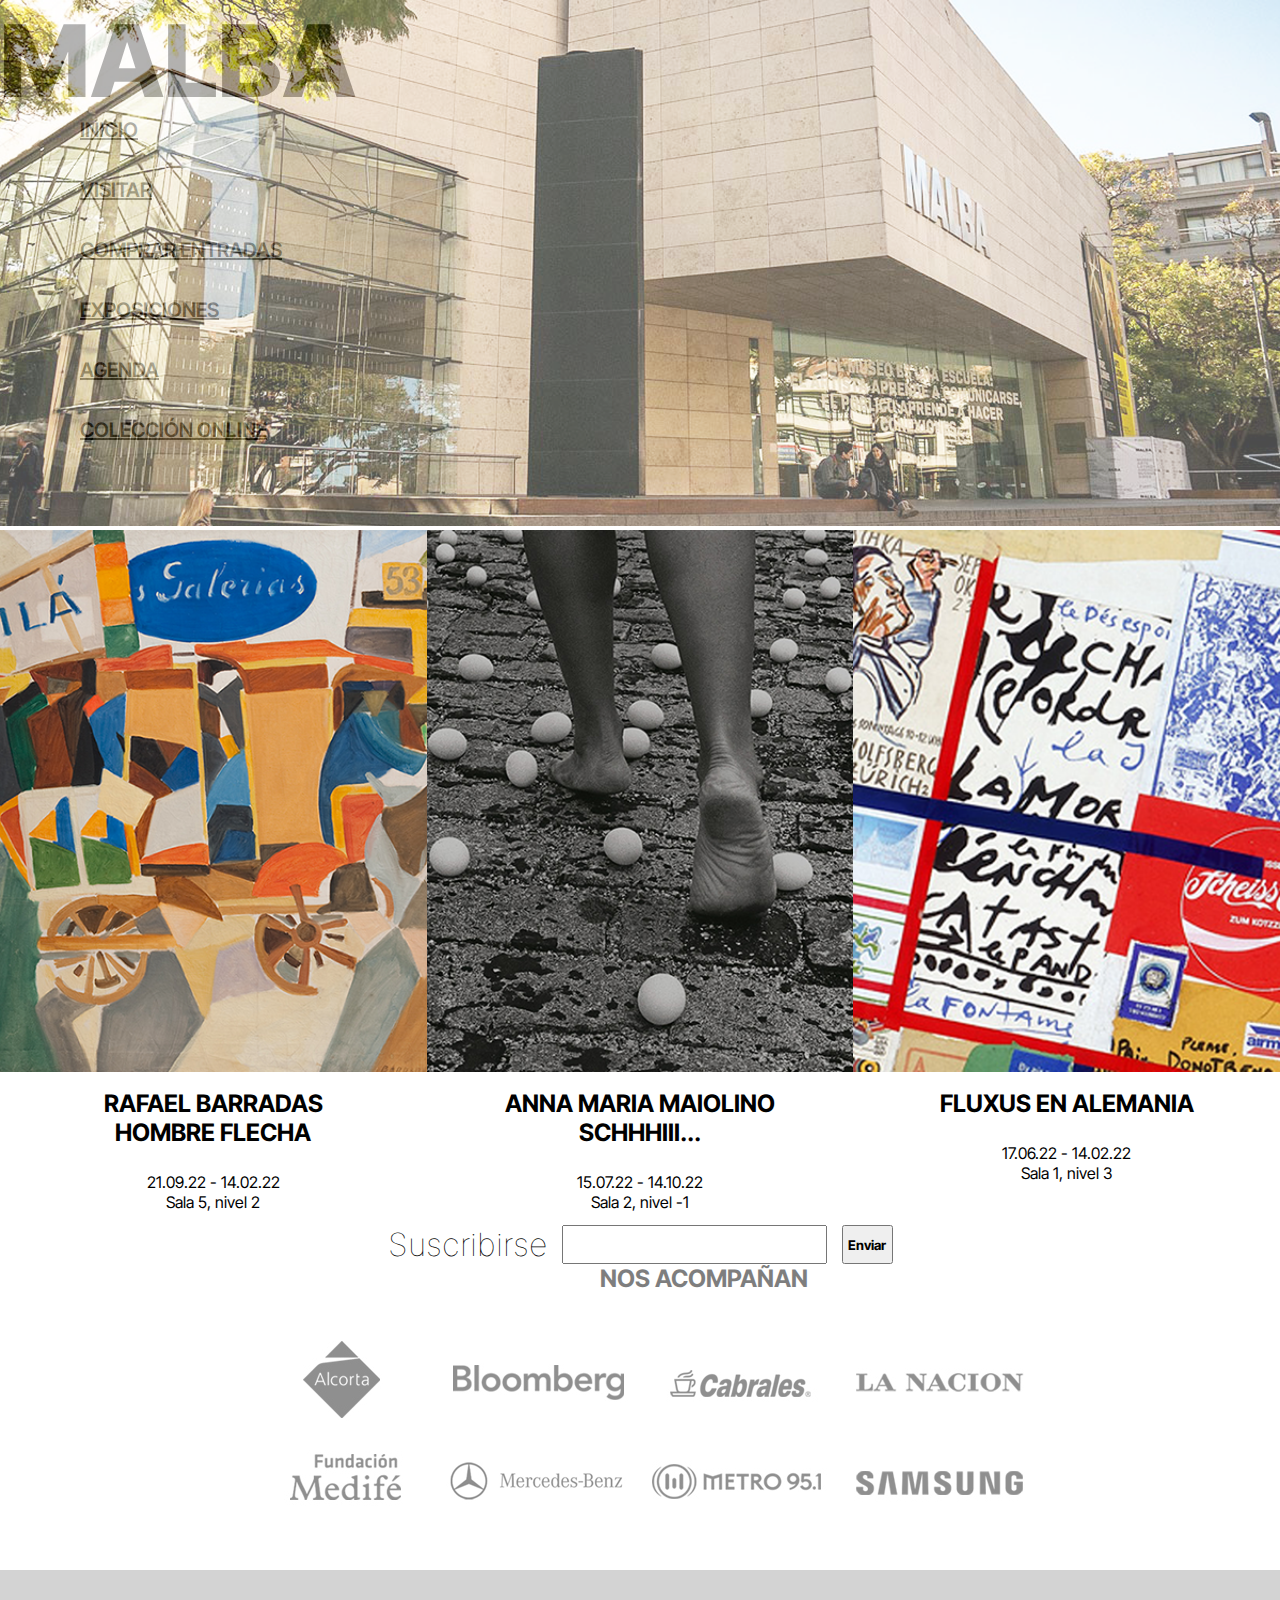
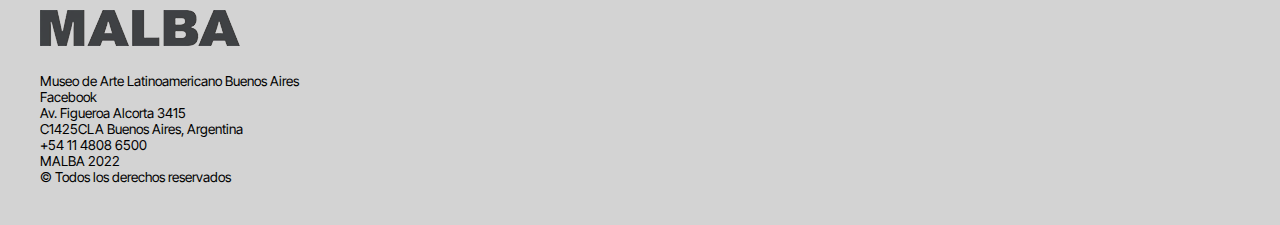
<file: 44900_MarianaDelGaizo - entrega1/index.html>
<!DOCTYPE html>
<html lang="en">
<head>
    <meta charset="UTF-8">
    <meta http-equiv="X-UA-Compatible" content="IE=edge">
    <meta name="viewport" content="width=device-width, initial-scale=1.0">
    <title>Museo de Arte Latinoamericano de Buenos Aires - MALBA</title>
    <link rel="icon" type="image/png" sizes="16x16" href=""> <!--falta el favicon-->
    <link rel="stylesheet" href="estilos-entrega1/estilos-entrega1.css"> 
    <link rel="preconnect" href="https://fonts.googleapis.com">
    <link rel="preconnect" href="https://fonts.gstatic.com" crossorigin>
    <link rel="preconnect" href="https://fonts.googleapis.com">
    <link rel="preconnect" href="https://fonts.gstatic.com" crossorigin>
    <link href="https://fonts.googleapis.com/css2?family=Inter+Tight:ital,wght@0,300;0,400;0,500;0,600;0,700;1,300;1,400;1,500;1,600;1,700&display=swap" rel="stylesheet">     <!--PONER FAVICON-->

</head>
<body id="body_grid">

    <header>
        <h1 class="h1__home">MALBA</h1>
        <div>
            <nav class="nav__home">
                <ul>
                    <!--position relative + z-index sobre la foto-->
                    <li> <a href="index.html">Inicio</a></li>
                    <li> <a href="pages/visitar.html">Visitar</a></li>
                    <li> <a href="pages/comprar-entradas.html">Comprar entradas</a></li>
                    <li> <a href="pages/exposiciones.html">Exposiciones</a>
                        <ul class="d-none">
                            <li>pasadas</li>
                            <li>presentes</li>
                            <li>futuras</li>
                        </ul>
                    </li>
                    <li> <a href="pages/agenda.html">Agenda</a></li>
                    <li> <a href="pages/coleccion-online.html">Colección Online</a></li>
                </ul>

                <!--https://developer.mozilla.org/es/docs/Web/CSS/@keyframes para que aparezca mas tarde-->
            
            </nav>
            <div class="divImg">
                <img src="images-entrega1/home/malba-home.png" alt="Museo Malba" id="divImg__img"/>
            </div>

        </div>
    </header>

    <main>
        <section class="grid-exposiciones">
                    <div class="grid-exposiciones1">
                        <img src="images-entrega1/home/exposiciones-1.png" alt="Exposición Hombre flecha" class="exposiciones__img" />
                        <div class="grid-exposiciones-information">
                                <div class="section__exposiciones__artista__muestra">
                                    <p>Rafael Barradas</p>
                                    <p class="p_bold">Hombre flecha</p>
                                </div>
                                <div class="section__exposiciones__fecha__sala">
                                    <p class="p_bold">21.09.22 - 14.02.22</p>
                                    <p>Sala 5, nivel 2</p>
                                </div>
                        </div>
                    </div>

                    <div class="grid-exposiciones2">
                            <img src="images-entrega1/home/exposiciones-2.png" alt="Exposicion Schhhiii" class="exposiciones__img"/>
                            <div class="section__exposiciones__artista__muestra">
                            <p>Anna Maria Maiolino</p>
                            <p class="p_bold">Schhhiii...</p>
                            </div>
                        <div class="section__exposiciones__fecha__sala">
                            <p class="p_bold">15.07.22 - 14.10.22</p>
                            <p>Sala 2, nivel -1</p>
                        </div>
                    </div>

                    <div class="grid-exposiciones3">
                            <img src="images-entrega1/home/exposiciones-3.png" alt="Exposición Fluxus"class="exposiciones__img" />
                            <div class="section__exposiciones__artista__muestra">
                            <p class="p_bold">Fluxus en Alemania</p>
                            </div>
                            <div class="section__exposiciones__fecha__sala">
                            <p class="p_bold">17.06.22 - 14.02.22</p>
                            <p>Sala 1, nivel 3</p>
                        </div>
                    </div>
                    
        </section>
    
    

    <!-- <section id="home-agenda">
        <h2>Esta semana en el MALBA</h2>
            <div>
             <p class="agenda__dia">Miércoles 25</p>   
             <p class="agenda__hora">18:00</p>
             <p class="categoria-cine">Cine</p> COLOR + MAYUSCULA EN CSS
             <p class="actividad-nombre">Subida al cielo, de Luis Buñuel</p>
             <p class="actividad-descripcion">En un poblado costeño, el joven Oliverio debe interrumpir su viaje de bodas porque su madre, doña Ester, está moribunda. La madre pide a Oliverio que vaya a Petatlán a buscar al licenciado Figueroa, para que redacte su testamento.</p>
             <a href="pages/agenda.html" class="button">ver más</a>   
            </div>

            <div>
             <p class="agenda__hora">19:00</p>
             <p class="categoria-programas">Programas publicos</p> COLOR + MAYUSCULA EN CSS
             <p class="actividad-nombre">Encuentros en sala: Transformar la palabra </p>
             <p class="actividad-descripcion">Un diálogo donde se abordarán aspectos sobre la obra y la trayectoria de Mariela Scafati, referente del arte argentino contemporáneo que, desde el principio de este siglo, participa en proyectos colectivos y de colaboración vinculados a la serigrafía, la educación, la radio y el teatro.</p>
             <a href="pages/agenda.html" class="button">ver más</a>   
             </div>

             <div>
                <p class="dia">Jueves 26</p>   
                <p class="hora">20:00</p>
                <p class="categoria-cine">Cine</p> COLOR + MAYUSCULA EN CSS
                <p class="actividad-nombre">El hombre equivocado, de Alfred Hitchcock</p>
                <p class="actividad-descripcion">Parece inverosímil, pero la historia ocurrió de veras. En las primeras escenas Henry Fonda es detenido por un asalto que no cometió, y a partir de allí tres testigos lo identifican erróneamente y todo el procedimiento policial y judicial opera en su contra.</p>
                <a href="agenda.html" class="button">ver más</a>   
            </div>

            <div>
                <p class="dia">Viernes 27</p>   
                <p class="hora">20:00</p>
                <p class="categoria-literatura">Literatura</p> COLOR + MAYUSCULA EN CSS
                <p class="actividad-nombre">Curso presencial y en línea: 100 novelas: Diario de lectura del Decamerón de Boccaccio </p>
                <p class="actividad-descripcion">A lo largo de cinco encuentros vamos a bucear en este clásico de múltiples entradas compuesto por cien historias que se inscriben en el corazón y en los márgenes de la peste negra que sacudió a Europa a mediados del siglo XIV. </p>
                <a href="agenda.html" class="button">VER MÁS</a>   
            </div>
    </section>
    -->
    
        <section class="section__suscribirse">
            <form method="" id="id__suscribirse">
            Suscribirse <input type="text" name="" id="input__suscribirse" file style="width: 300px;">
            <input type="submit" value="Enviar" id="btn__enviar">
            </form>
        </section>

        <section>
            <h2 id="sponsor">Nos acompañan</h2>
            <div class="divSponsors">
                <img src="images-entrega1/auspiciantes/alcorta.png" alt="Alcorta Shopping" class="sponsor__marcas"/>
                <img src="images-entrega1/auspiciantes/bloomberg.png" alt="bloomberg" class="sponsor__marcas"/>
                <img src="images-entrega1/auspiciantes/cabrales.png" alt="cabrales" class="sponsor__marcas"/>
                <img src="images-entrega1/auspiciantes/lanacion.png" alt="diario la nacion" class="sponsor__marcas"/>
                <img src="images-entrega1/auspiciantes/medife.png" alt="medife" class="sponsor__marcas"/>
                <img src="images-entrega1/auspiciantes/mercedes.png" alt="mercedes benz" class="sponsor__marcas"/>
                <img src="images-entrega1/auspiciantes/metro.png" alt="radio metro 95.1" class="sponsor__marcas"/>
                <img src="images-entrega1/auspiciantes/samsung.png" alt="samsung" class="sponsor__marcas"/>
                

        </section>
    </main>
       
<footer>
    <div class="divImgFooter">
        <img src="images-entrega1/home/malba-footer.png" alt="Malba"/>
    </div>
    Museo de Arte Latinoamericano Buenos Aires
    <br>
    Facebook
    <i class="fa-brands fa-instagram"></i>
    <br>
    Av. Figueroa Alcorta 3415
    <br>
    C1425CLA Buenos Aires, Argentina
    <br>
    +54 11 4808 6500
    <br>
    MALBA 2022
    <br>
    © Todos los derechos reservados
</footer>

</body>    
</html>
</file>
<file: 44900_MarianaDelGaizo - entrega1/estilos-entrega1/estilos-entrega1.css>
*{
    font-family: 'Inter Tight', sans-serif;
    margin: 0;
    list-style: none;
    padding: 0;
    }

    #body_grid{
        display: grid;
        grid-template-columns: 1fr;
        grid-template-rows: auto auto auto;
    }

header{
    display: grid;

    grid-template-columns: 1fr;
}
h1, h2, h3, h4, h5, h6, .button {
    text-transform: uppercase;
}

.h1__home {
    display: inline-block;
    position: absolute;
    font-weight: 800;
    font-size: 100px;
}

.nav__home ul{
    padding: 100px 80px;
    text-transform: uppercase;
    position: absolute;
}


.nav__home ul li {
    padding: 18px 0px;
    font-size: 20px;
}

.nav__home ul li a{
    color:black;
    font-weight: 600;
}

.nav__home ul li ul {
    display: none;
   
}

.nav__home ul li ul li:hover ul{
    display: block;
}

.nav__home ul li ul{
    position: absolute;
    display: none;
    margin-left: none;
}

.divImg {
    width: 100%;
    opacity: 0.7;
}

#divImg__img {
    width: 100%;
}


.grid-exposiciones {
    display: grid;

    grid-template-columns: 1fr 1fr 1fr;
    grid-template-rows: auto;
}

.grid-exposiciones1, .grid-exposiciones2, .grid-exposiciones3 {
    width: 100%;
}

.exposiciones__img {
    width: 100%;
}

.section__exposiciones__artista__muestra, .section__exposiciones__fecha__sala {
    text-align: center;
    margin: 0;
    padding: 3%;
}

.section__exposiciones__artista__muestra {
    text-transform: uppercase;
    font-weight: bold;
    font-size: 150%;
}


.section__suscribirse {
    font-size: 200%;
    font-weight: 100;
    padding: 8;
    
}

#id__suscribirse {
    display: flex;
    justify-content: center;
}

#input__suscribirse{
    margin-left: 3%;
    }

#btn__enviar {
    padding: 0.8%;
    font-weight: 700;
    margin-left: 3%;
}

#sponsor {
    padding-left: 10%;
    opacity: 0.5;
}

.divSponsors {
    margin: 3% 10% 3% 10%;
    display: grid;

    grid-template-columns: 1fr 1fr 1fr 1fr;
    grid-template-rows: 1fr 1fr;
}

footer {
    background-color:lightgray; 
    padding: 40px; 
    font-size: 85%;
}

.divImgFooter {
    padding: none;
    margin-bottom: 2%;
    opacity: 0.7;
}

/* MOBILE FIRST*/


.nav__home {
    display: grid;
    grid-template-columns: 1fr;
    grid-template-rows: auto auto auto;
    
}

.grid-exposiciones1, .grid-exposiciones2, .grid-exposiciones3 {
    justify-self: center;
}

.section__suscribirse {
    justify-self: center;
}

#sponsor {
    justify-self: center;
}

.divSponsors {
    justify-self: center;
}

@media (max-width: 768px) {
    .grid-exposiciones {
        display: grid;
    
        grid-template-columns: 1fr;
        grid-template-rows: 1fr 1fr 1fr;
    }   
    .divSponsors {
        margin: 3% 10% 3% 10%;
        display: grid;
        align-items: center;
    
        grid-template-columns: 1fr 1fr 1fr;
        grid-template-rows: 1fr 1fr 1fr;
    }
}

@media (max-width: 320px) {
    .grid-exposiciones {
        display: grid;
    
        grid-template-columns: 1fr;
        grid-template-rows: 1fr 1fr 1fr;
    }   
    .divSponsors {
        margin: 3% 10% 3% 10%;
        display: grid;
        align-items: center;
    
        grid-template-columns: 1fr 1fr;
        grid-template-rows: auto;
    }
}
</file>
